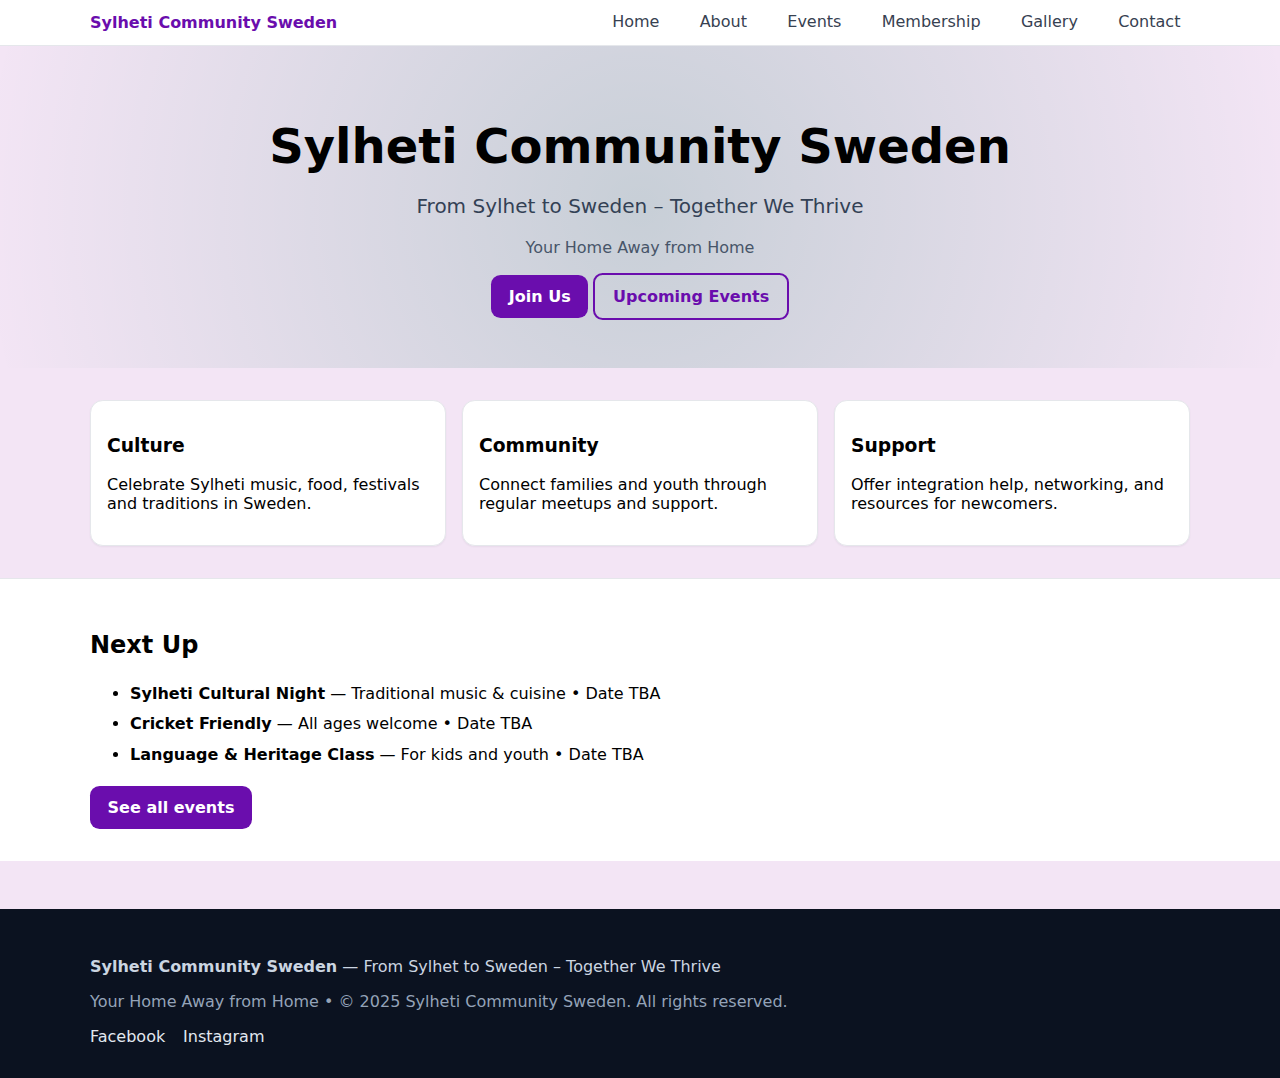
<file: index.html>
<!DOCTYPE html>
<html lang="en">
<head>
  <meta charset="utf-8" />
  <meta name="viewport" content="width=device-width, initial-scale=1" />
  <title>Sylheti Community Sweden</title>
  <meta name="description" content="Sylheti Community Sweden – From Sylhet to Sweden – Together We Thrive" />
  <link rel="stylesheet" href="/assets/css/styles.css" />
  <link rel="icon" href="/assets/img/favicon.svg" type="image/svg+xml" />
</head>
<body>
  <header class="topbar">
    <div class="container">
      <a class="brand" href="/index.html">Sylheti Community Sweden</a>
      <button class="nav-toggle" aria-label="Open menu" aria-expanded="false">☰</button>
      <nav class="nav" role="navigation">
        <a href="/index.html">Home</a>
        <a href="/about.html">About</a>
        <a href="/events.html">Events</a>
        <a href="/membership.html">Membership</a>
        <a href="/gallery.html">Gallery</a>
        <a href="/contact.html">Contact</a>
      </nav>
    </div>
  </header>

  <section class="hero">
    <div class="container">
      <h1>Sylheti Community Sweden</h1>
      <p class="lead">From Sylhet to Sweden – Together We Thrive</p>
      <p class="sub">Your Home Away from Home</p>
      <div class="cta">
        <a class="btn primary" href="/membership.html">Join Us</a>
        <a class="btn outline" href="/events.html">Upcoming Events</a>
      </div>
    </div>
  </section>

  <section class="features">
    <div class="container grid">
      <div class="card">
        <h3>Culture</h3>
        <p>Celebrate Sylheti music, food, festivals and traditions in Sweden.</p>
      </div>
      <div class="card">
        <h3>Community</h3>
        <p>Connect families and youth through regular meetups and support.</p>
      </div>
      <div class="card">
        <h3>Support</h3>
        <p>Offer integration help, networking, and resources for newcomers.</p>
      </div>
    </div>
  </section>

  <section class="highlight">
    <div class="container">
      <h2>Next Up</h2>
      <ul class="list">
        <li><strong>Sylheti Cultural Night</strong> — Traditional music & cuisine • Date TBA</li>
        <li><strong>Cricket Friendly</strong> — All ages welcome • Date TBA</li>
        <li><strong>Language & Heritage Class</strong> — For kids and youth • Date TBA</li>
      </ul>
      <a class="btn primary" href="/events.html">See all events</a>
    </div>
  </section>

  <footer class="footer">
    <div class="container">
      <p><strong>Sylheti Community Sweden</strong> — From Sylhet to Sweden – Together We Thrive</p>
      <p class="muted">Your Home Away from Home • © 2025 Sylheti Community Sweden. All rights reserved.</p>
      <div class="social">
        <a href="https://facebook.com/" aria-label="Facebook">Facebook</a>
        <a href="https://instagram.com/" aria-label="Instagram">Instagram</a>
      </div>
    </div>
  </footer>
  <script src="/assets/js/main.js"></script>
</body>
</html>
</file>
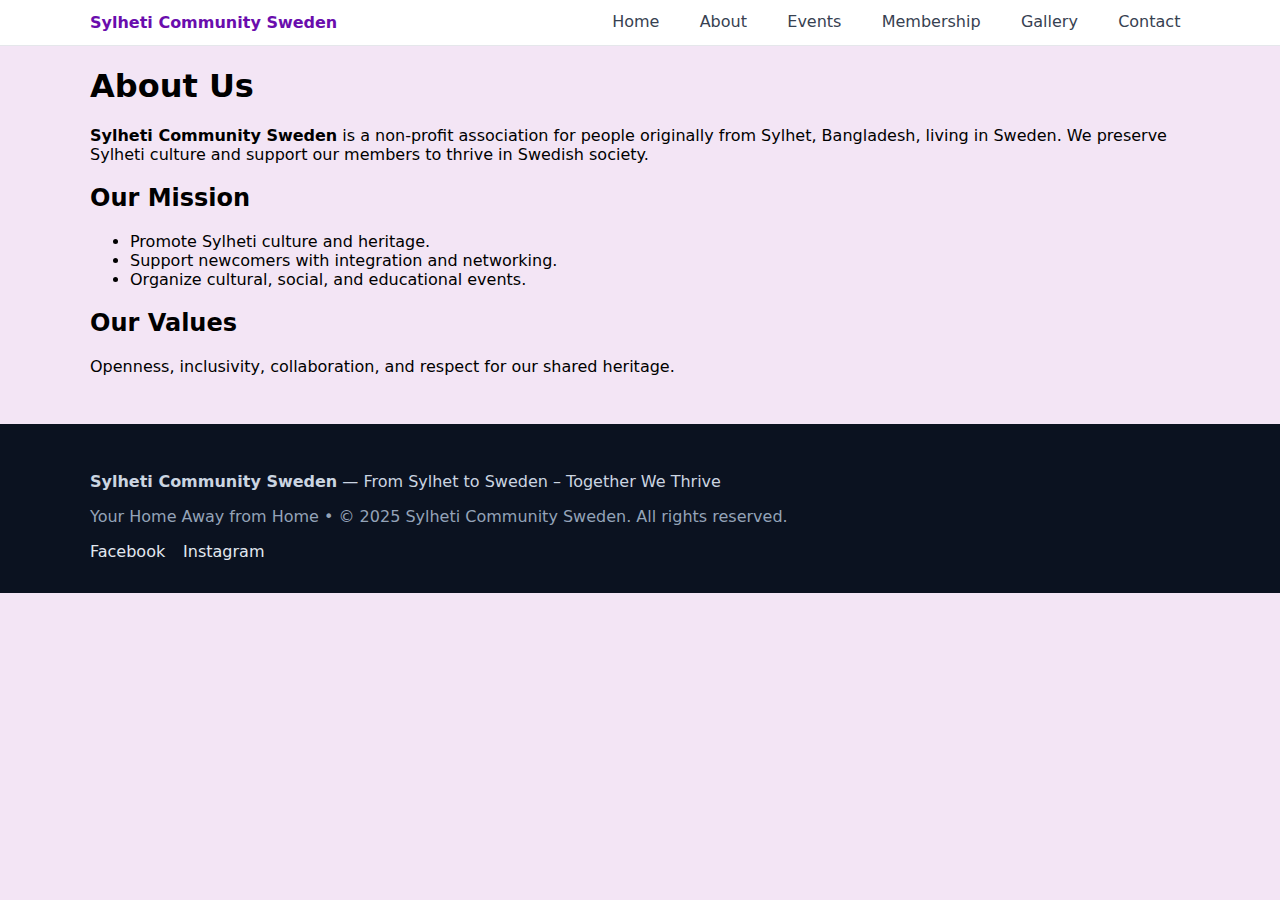
<file: about.html>
<!DOCTYPE html>
<html lang="en">
<head>
  <meta charset="utf-8" />
  <meta name="viewport" content="width=device-width, initial-scale=1" />
  <title>Sylheti Community Sweden</title>
  <meta name="description" content="Sylheti Community Sweden – From Sylhet to Sweden – Together We Thrive" />
  <link rel="stylesheet" href="/assets/css/styles.css" />
  <link rel="icon" href="/assets/img/favicon.svg" type="image/svg+xml" />
</head>
<body>
  <header class="topbar">
    <div class="container">
      <a class="brand" href="/index.html">Sylheti Community Sweden</a>
      <button class="nav-toggle" aria-label="Open menu" aria-expanded="false">☰</button>
      <nav class="nav" role="navigation">
        <a href="/index.html">Home</a>
        <a href="/about.html">About</a>
        <a href="/events.html">Events</a>
        <a href="/membership.html">Membership</a>
        <a href="/gallery.html">Gallery</a>
        <a href="/contact.html">Contact</a>
      </nav>
    </div>
  </header>

  <main class="container">
    <h1>About Us</h1>
    <p><strong>Sylheti Community Sweden</strong> is a non-profit association for people originally from Sylhet, Bangladesh, living in Sweden. We preserve Sylheti culture and support our members to thrive in Swedish society.</p>
    <h2>Our Mission</h2>
    <ul>
      <li>Promote Sylheti culture and heritage.</li>
      <li>Support newcomers with integration and networking.</li>
      <li>Organize cultural, social, and educational events.</li>
    </ul>
    <h2>Our Values</h2>
    <p>Openness, inclusivity, collaboration, and respect for our shared heritage.</p>
  </main>

  <footer class="footer">
    <div class="container">
      <p><strong>Sylheti Community Sweden</strong> — From Sylhet to Sweden – Together We Thrive</p>
      <p class="muted">Your Home Away from Home • © 2025 Sylheti Community Sweden. All rights reserved.</p>
      <div class="social">
        <a href="https://facebook.com/" aria-label="Facebook">Facebook</a>
        <a href="https://instagram.com/" aria-label="Instagram">Instagram</a>
      </div>
    </div>
  </footer>
  <script src="/assets/js/main.js"></script>
</body>
</html>
</file>
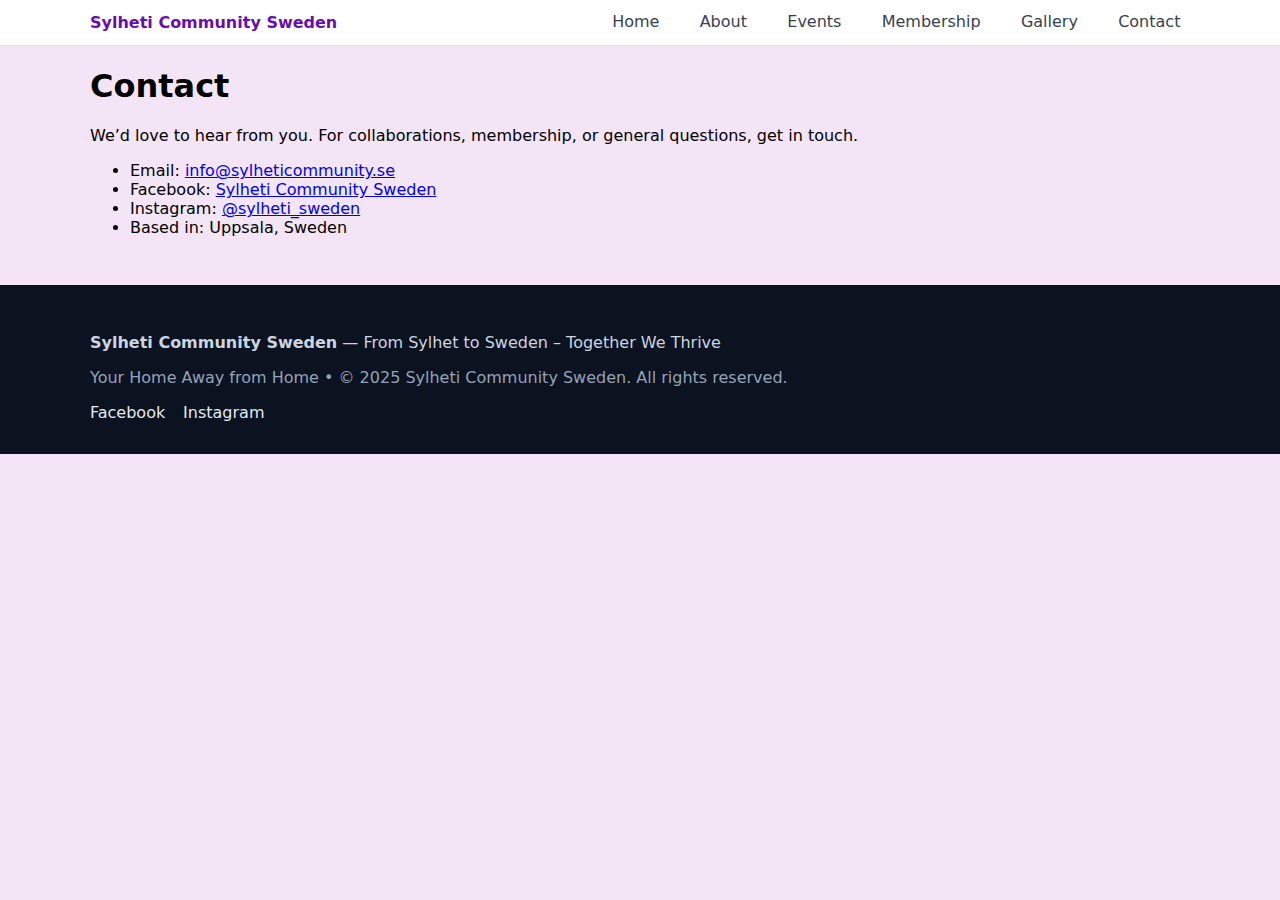
<file: contact.html>
<!DOCTYPE html>
<html lang="en">
<head>
  <meta charset="utf-8" />
  <meta name="viewport" content="width=device-width, initial-scale=1" />
  <title>Sylheti Community Sweden</title>
  <meta name="description" content="Sylheti Community Sweden – From Sylhet to Sweden – Together We Thrive" />
  <link rel="stylesheet" href="/assets/css/styles.css" />
  <link rel="icon" href="/assets/img/favicon.svg" type="image/svg+xml" />
</head>
<body>
  <header class="topbar">
    <div class="container">
      <a class="brand" href="/index.html">Sylheti Community Sweden</a>
      <button class="nav-toggle" aria-label="Open menu" aria-expanded="false">☰</button>
      <nav class="nav" role="navigation">
        <a href="/index.html">Home</a>
        <a href="/about.html">About</a>
        <a href="/events.html">Events</a>
        <a href="/membership.html">Membership</a>
        <a href="/gallery.html">Gallery</a>
        <a href="/contact.html">Contact</a>
      </nav>
    </div>
  </header>

  <main class="container">
    <h1>Contact</h1>
    <p>We’d love to hear from you. For collaborations, membership, or general questions, get in touch.</p>
    <ul>
      <li>Email: <a href="mailto:info@sylheticommunity.se">info@sylheticommunity.se</a></li>
      <li>Facebook: <a href="https://facebook.com/" target="_blank">Sylheti Community Sweden</a></li>
      <li>Instagram: <a href="https://instagram.com/" target="_blank">@sylheti_sweden</a></li>
      <li>Based in: Uppsala, Sweden</li>
    </ul>
  </main>

  <footer class="footer">
    <div class="container">
      <p><strong>Sylheti Community Sweden</strong> — From Sylhet to Sweden – Together We Thrive</p>
      <p class="muted">Your Home Away from Home • © 2025 Sylheti Community Sweden. All rights reserved.</p>
      <div class="social">
        <a href="https://facebook.com/" aria-label="Facebook">Facebook</a>
        <a href="https://instagram.com/" aria-label="Instagram">Instagram</a>
      </div>
    </div>
  </footer>
  <script src="/assets/js/main.js"></script>
</body>
</html>
</file>
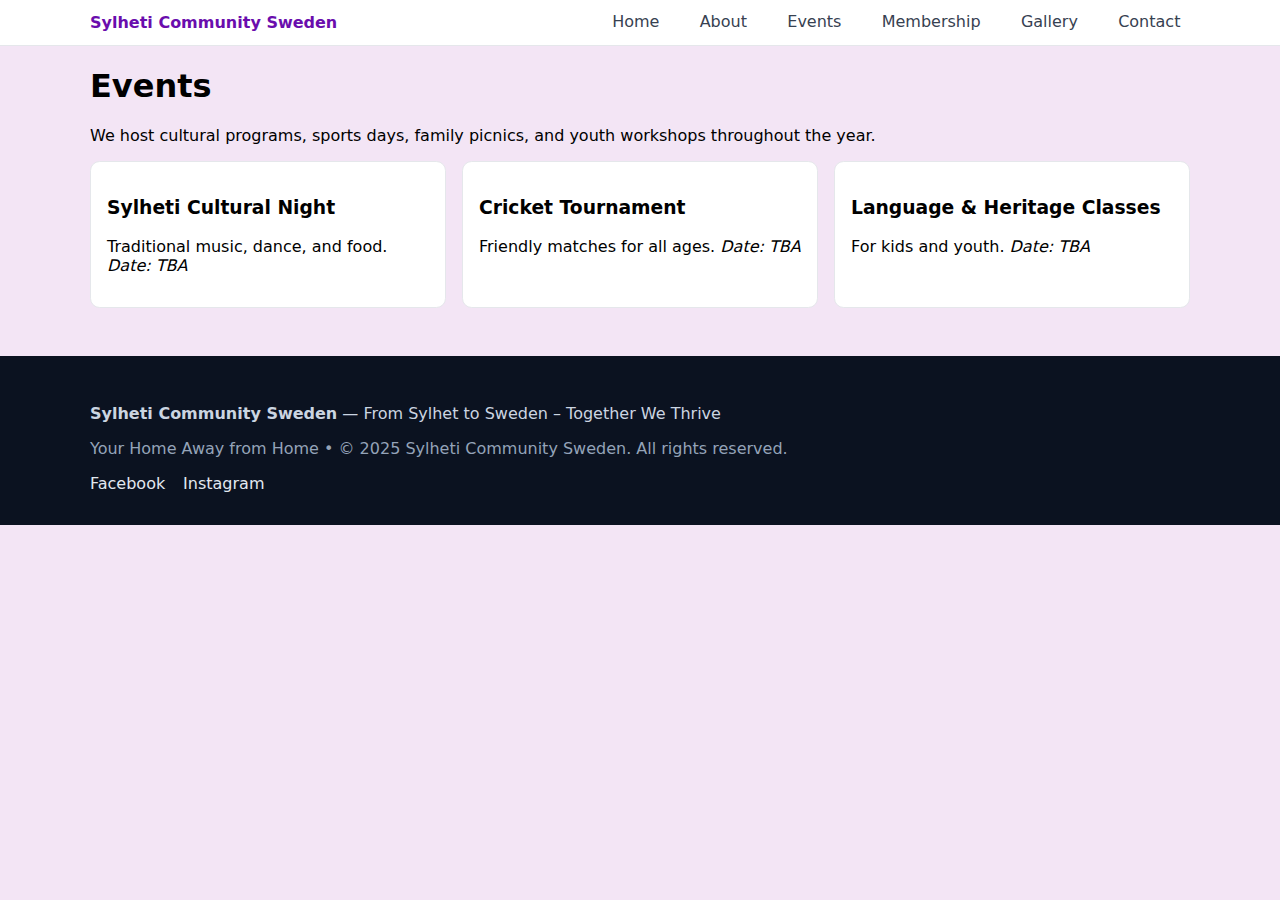
<file: events.html>
<!DOCTYPE html>
<html lang="en">
<head>
  <meta charset="utf-8" />
  <meta name="viewport" content="width=device-width, initial-scale=1" />
  <title>Sylheti Community Sweden</title>
  <meta name="description" content="Sylheti Community Sweden – From Sylhet to Sweden – Together We Thrive" />
  <link rel="stylesheet" href="/assets/css/styles.css" />
  <link rel="icon" href="/assets/img/favicon.svg" type="image/svg+xml" />
</head>
<body>
  <header class="topbar">
    <div class="container">
      <a class="brand" href="/index.html">Sylheti Community Sweden</a>
      <button class="nav-toggle" aria-label="Open menu" aria-expanded="false">☰</button>
      <nav class="nav" role="navigation">
        <a href="/index.html">Home</a>
        <a href="/about.html">About</a>
        <a href="/events.html">Events</a>
        <a href="/membership.html">Membership</a>
        <a href="/gallery.html">Gallery</a>
        <a href="/contact.html">Contact</a>
      </nav>
    </div>
  </header>

  <main class="container">
    <h1>Events</h1>
    <p>We host cultural programs, sports days, family picnics, and youth workshops throughout the year.</p>
    <div class="grid events">
      <article class="event">
        <h3>Sylheti Cultural Night</h3>
        <p>Traditional music, dance, and food. <em>Date: TBA</em></p>
      </article>
      <article class="event">
        <h3>Cricket Tournament</h3>
        <p>Friendly matches for all ages. <em>Date: TBA</em></p>
      </article>
      <article class="event">
        <h3>Language & Heritage Classes</h3>
        <p>For kids and youth. <em>Date: TBA</em></p>
      </article>
    </div>
  </main>

  <footer class="footer">
    <div class="container">
      <p><strong>Sylheti Community Sweden</strong> — From Sylhet to Sweden – Together We Thrive</p>
      <p class="muted">Your Home Away from Home • © 2025 Sylheti Community Sweden. All rights reserved.</p>
      <div class="social">
        <a href="https://facebook.com/" aria-label="Facebook">Facebook</a>
        <a href="https://instagram.com/" aria-label="Instagram">Instagram</a>
      </div>
    </div>
  </footer>
  <script src="/assets/js/main.js"></script>
</body>
</html>
</file>
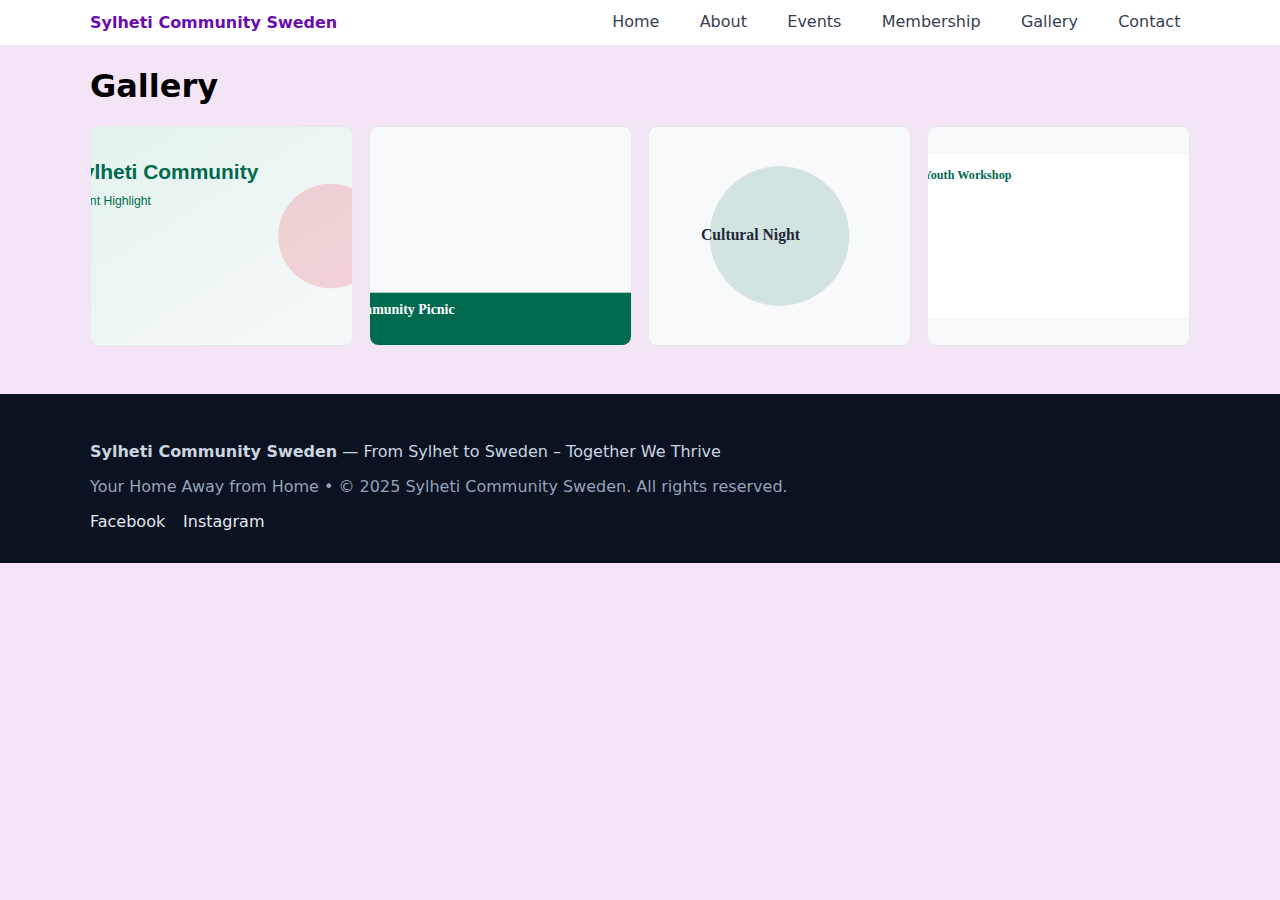
<file: gallery.html>
<!DOCTYPE html>
<html lang="en">
<head>
  <meta charset="utf-8" />
  <meta name="viewport" content="width=device-width, initial-scale=1" />
  <title>Sylheti Community Sweden</title>
  <meta name="description" content="Sylheti Community Sweden – From Sylhet to Sweden – Together We Thrive" />
  <link rel="stylesheet" href="/assets/css/styles.css" />
  <link rel="icon" href="/assets/img/favicon.svg" type="image/svg+xml" />
</head>
<body>
  <header class="topbar">
    <div class="container">
      <a class="brand" href="/index.html">Sylheti Community Sweden</a>
      <button class="nav-toggle" aria-label="Open menu" aria-expanded="false">☰</button>
      <nav class="nav" role="navigation">
        <a href="/index.html">Home</a>
        <a href="/about.html">About</a>
        <a href="/events.html">Events</a>
        <a href="/membership.html">Membership</a>
        <a href="/gallery.html">Gallery</a>
        <a href="/contact.html">Contact</a>
      </nav>
    </div>
  </header>

  <main class="container">
    <h1>Gallery</h1>
    <div class="grid gallery">
      <img src="/assets/img/placeholder1.svg" alt="Event photo 1" />
      <img src="/assets/img/placeholder2.svg" alt="Event photo 2" />
      <img src="/assets/img/placeholder3.svg" alt="Event photo 3" />
      <img src="/assets/img/placeholder4.svg" alt="Event photo 4" />
    </div>
  </main>

  <footer class="footer">
    <div class="container">
      <p><strong>Sylheti Community Sweden</strong> — From Sylhet to Sweden – Together We Thrive</p>
      <p class="muted">Your Home Away from Home • © 2025 Sylheti Community Sweden. All rights reserved.</p>
      <div class="social">
        <a href="https://facebook.com/" aria-label="Facebook">Facebook</a>
        <a href="https://instagram.com/" aria-label="Instagram">Instagram</a>
      </div>
    </div>
  </footer>
  <script src="/assets/js/main.js"></script>
</body>
</html>
</file>
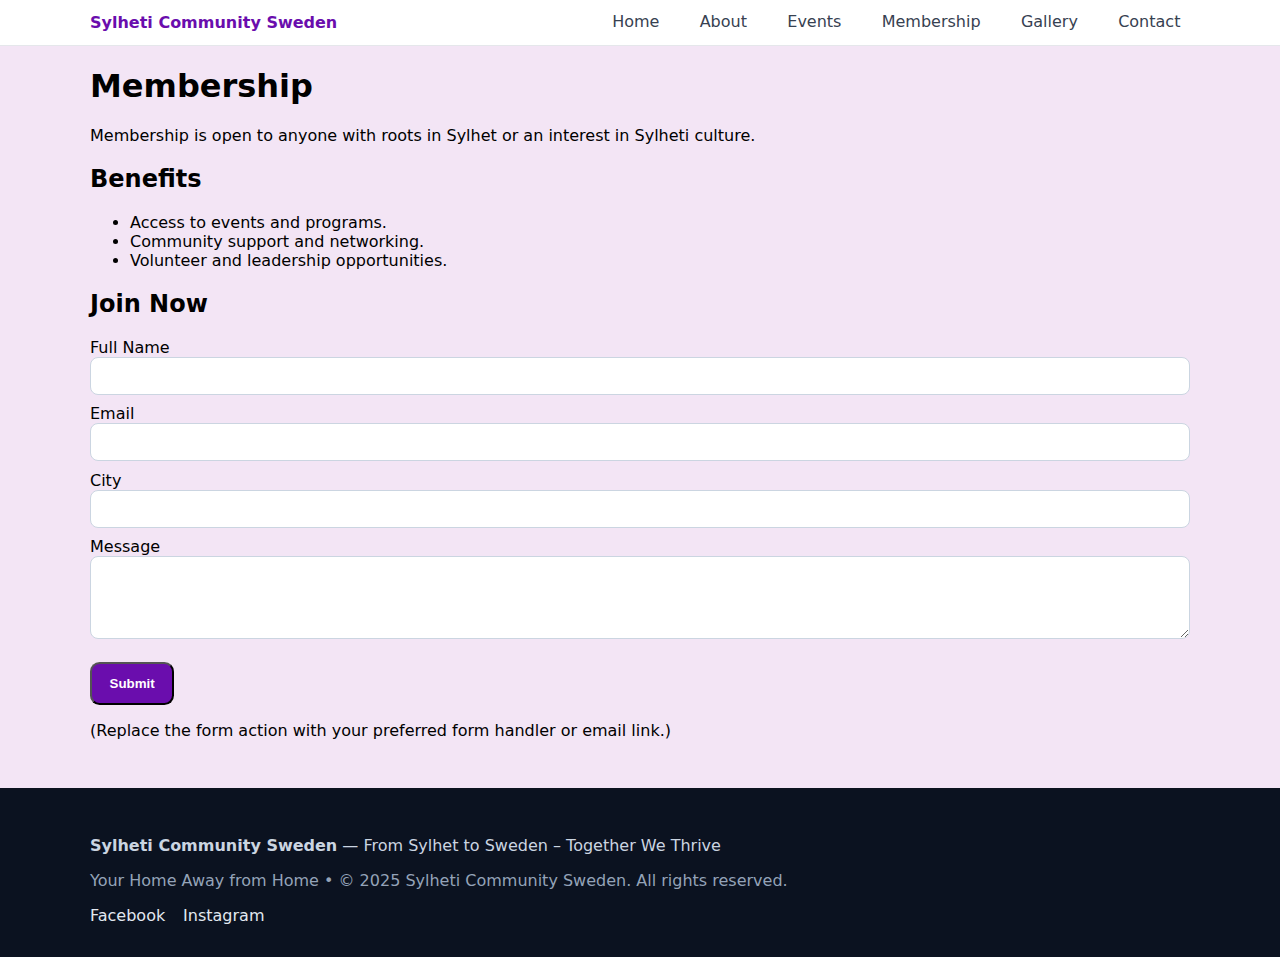
<file: membership.html>
<!DOCTYPE html>
<html lang="en">
<head>
  <meta charset="utf-8" />
  <meta name="viewport" content="width=device-width, initial-scale=1" />
  <title>Sylheti Community Sweden</title>
  <meta name="description" content="Sylheti Community Sweden – From Sylhet to Sweden – Together We Thrive" />
  <link rel="stylesheet" href="/assets/css/styles.css" />
  <link rel="icon" href="/assets/img/favicon.svg" type="image/svg+xml" />
</head>
<body>
  <header class="topbar">
    <div class="container">
      <a class="brand" href="/index.html">Sylheti Community Sweden</a>
      <button class="nav-toggle" aria-label="Open menu" aria-expanded="false">☰</button>
      <nav class="nav" role="navigation">
        <a href="/index.html">Home</a>
        <a href="/about.html">About</a>
        <a href="/events.html">Events</a>
        <a href="/membership.html">Membership</a>
        <a href="/gallery.html">Gallery</a>
        <a href="/contact.html">Contact</a>
      </nav>
    </div>
  </header>

  <main class="container">
    <h1>Membership</h1>
    <p>Membership is open to anyone with roots in Sylhet or an interest in Sylheti culture.</p>
    <h2>Benefits</h2>
    <ul>
      <li>Access to events and programs.</li>
      <li>Community support and networking.</li>
      <li>Volunteer and leadership opportunities.</li>
    </ul>
    <h2>Join Now</h2>
    <form class="form" method="post" action="https://formspree.io/f/your-id">
      <label>Full Name<input name="name" required></label>
      <label>Email<input type="email" name="email" required></label>
      <label>City<input name="city"></label>
      <label>Message<textarea name="message" rows="4"></textarea></label>
      <button class="btn primary" type="submit">Submit</button>
      <p class="muted">(Replace the form action with your preferred form handler or email link.)</p>
    </form>
  </main>

  <footer class="footer">
    <div class="container">
      <p><strong>Sylheti Community Sweden</strong> — From Sylhet to Sweden – Together We Thrive</p>
      <p class="muted">Your Home Away from Home • © 2025 Sylheti Community Sweden. All rights reserved.</p>
      <div class="social">
        <a href="https://facebook.com/" aria-label="Facebook">Facebook</a>
        <a href="https://instagram.com/" aria-label="Instagram">Instagram</a>
      </div>
    </div>
  </footer>
  <script src="/assets/js/main.js"></script>
</body>
</html>
</file>
<file: assets/css/styles.css>
:root {
  --primary: #6A0DAD;     /* Deep Purple */
  --secondary: #FFFFFF;   /* White */
  --accent: #000000;      /* Black for text */
  --light: #F3E5F5;       /* Light lavender background */
}
* { box-sizing: border-box; }
body { margin:0; font-family: system-ui, -apple-system, Segoe UI, Roboto, Arial, sans-serif; color: var(--accent); background: var(--light); }
.container { width: min(1100px, 92%); margin: 0 auto; }
.topbar { background: white; border-bottom: 1px solid #e5e7eb; position: sticky; top:0; z-index: 10; }
.topbar .container { display:flex; align-items:center; justify-content: space-between; padding: .8rem 0; }
.brand { font-weight: 700; text-decoration:none; color: var(--primary); }
.nav a { margin-left: 1rem; text-decoration:none; color:#374151; padding:.4rem .6rem; border-radius: .375rem; }
.nav a:hover { background: #f1f5f9; }
.nav-toggle { display:none; border:none; background:transparent; font-size:1.4rem; }

.hero { background: radial-gradient(circle at center, rgba(0,106,78,.18), rgba(0,0,0,0)); padding: 4rem 0 3rem; text-align:center; }
.hero h1 { font-size: clamp(2rem, 4vw, 3rem); margin:.5rem 0; }
.lead { font-size: 1.25rem; color:#334155; }
.sub { color:#475569; margin-top:.3rem; }
.cta { margin-top:1rem; }
.btn { display:inline-block; padding:.75rem 1.1rem; border-radius:.6rem; text-decoration:none; font-weight:600; }
.btn.primary { background: var(--primary); color:white; }
.btn.outline { border:2px solid var(--primary); color: var(--primary); }
.btn.primary:hover { filter: brightness(1.05); }
.btn.outline:hover { background: var(--primary); color:white; }

.features { padding: 2rem 0; }
.grid { display:grid; grid-template-columns: repeat(auto-fit, minmax(240px, 1fr)); gap: 1rem; }
.card { background:white; padding:1rem; border-radius:.8rem; box-shadow: 0 1px 2px rgba(16,24,40,.05); border:1px solid #e5e7eb; }
.highlight { background: white; border-top:1px solid #e5e7eb; padding: 2rem 0; }
.list { line-height:1.9; }

.events .event { background:white; padding:1rem; border:1px solid #e5e7eb; border-radius:.6rem; }

.form label { display:block; margin:.6rem 0; }
.form input, .form textarea { width:100%; padding:.65rem .75rem; border:1px solid #cbd5e1; border-radius:.5rem; background:white; }
.form button { margin-top:.6rem; }

.gallery img { width:100%; height:220px; object-fit:cover; border-radius:.6rem; border:1px solid #e5e7eb; background:white; }

.footer { margin-top: 3rem; background: #0b1220; color: #cbd5e1; padding: 2rem 0; }
.footer a { color: #e2e8f0; text-decoration:none; margin-right: .8rem; }
.footer .muted { color: #94a3b8; }

@media (max-width: 800px) {
  .nav { display:none; position: absolute; top:56px; right:0; background:white; border:1px solid #e5e7eb; border-radius:.75rem; padding:.5rem; margin:.5rem; box-shadow: 0 10px 20px rgba(2,8,20,.08); }
  .nav a { display:block; margin: .25rem 0; }
  .nav.open { display:block; }
  .nav-toggle { display:block; }
}
</file>
